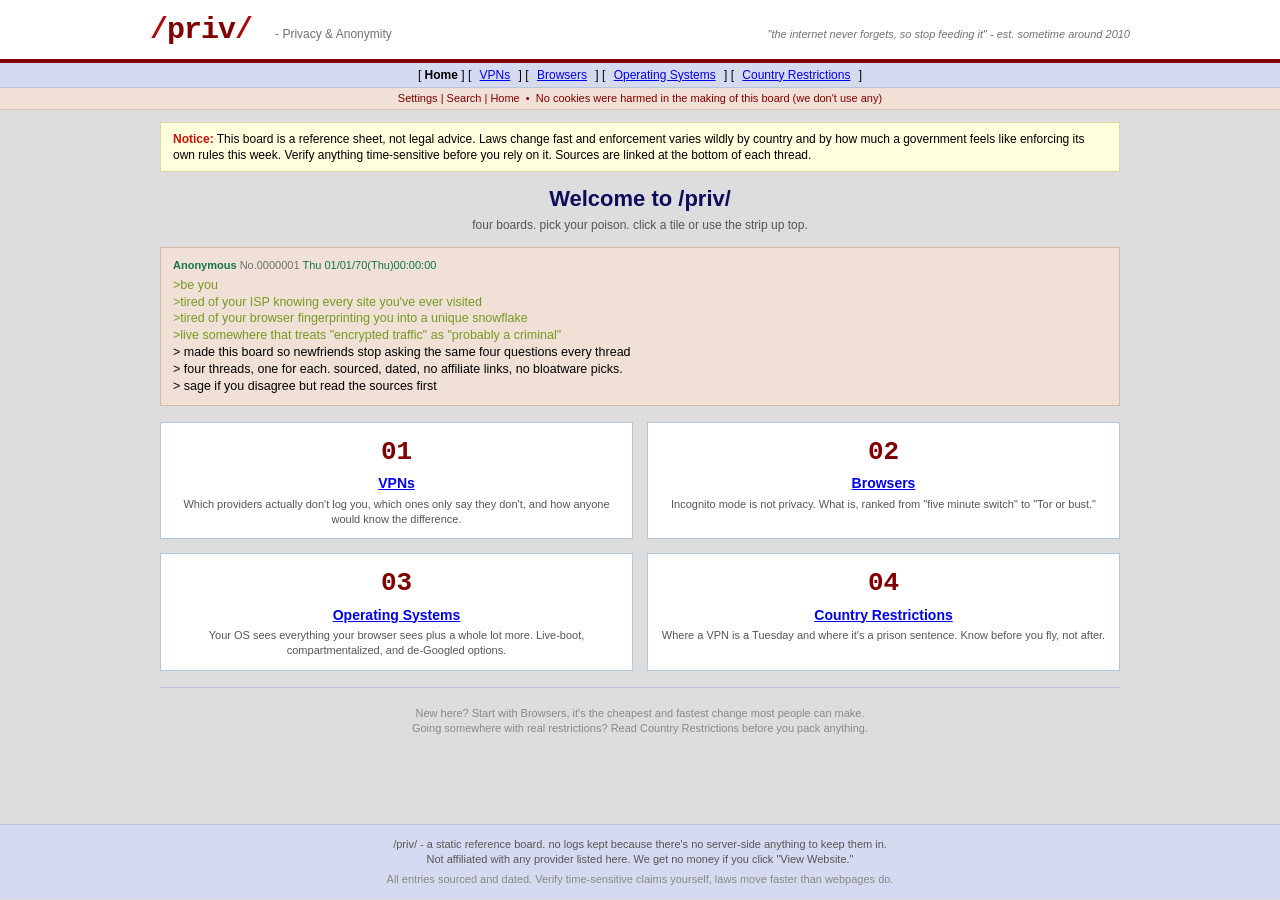
<file: index.html>
<!DOCTYPE html>
<html lang="en">
<head>
<meta charset="UTF-8">
<meta name="viewport" content="width=device-width, initial-scale=1.0">
<title>/priv/ - Privacy &amp; Anonymity</title>
<link rel="stylesheet" href="board.css">
</head>
<body>

<div class="siteHead">
  <div class="logoRow">
    <h1><span class="slash">/</span>priv<span class="slash">/</span> <small>- Privacy &amp; Anonymity</small></h1>
    <div class="tagline">"the internet never forgets, so stop feeding it" - est. sometime around 2010</div>
  </div>
</div>

<div class="boardStrip">
  [ <span class="cur">Home</span> ]
  [ <a href="vpns/">VPNs</a> ]
  [ <a href="browsers/">Browsers</a> ]
  [ <a href="operating-systems/">Operating Systems</a> ]
  [ <a href="countries/">Country Restrictions</a> ]
</div>
<div class="subStrip">
  Settings | Search | Home &nbsp;&bull;&nbsp; No cookies were harmed in the making of this board (we don't use any)
</div>

<div class="wrap">

  <div class="banner">
    <b>Notice:</b> This board is a reference sheet, not legal advice. Laws change fast and enforcement varies wildly by
    country and by how much a government feels like enforcing its own rules this week. Verify anything time-sensitive
    before you rely on it. Sources are linked at the bottom of each thread.
  </div>

  <div class="pageTitle">
    <h2>Welcome to /priv/</h2>
    <div class="sub">four boards. pick your poison. click a tile or use the strip up top.</div>
  </div>

  <div class="opPost">
    <div class="postInfo">
      <span class="name">Anonymous</span> <span class="num">No.0000001</span> Thu 01/01/70(Thu)00:00:00
    </div>
    <span class="gt">&gt;be you</span><br>
    <span class="gt">&gt;tired of your ISP knowing every site you've ever visited</span><br>
    <span class="gt">&gt;tired of your browser fingerprinting you into a unique snowflake</span><br>
    <span class="gt">&gt;live somewhere that treats "encrypted traffic" as "probably a criminal"</span><br>
    &gt; made this board so newfriends stop asking the same four questions every thread<br>
    &gt; four threads, one for each. sourced, dated, no affiliate links, no bloatware picks.<br>
    &gt; sage if you disagree but read the sources first
  </div>

  <div class="catGrid">

    <div class="catCard">
      <div class="bignum">01</div>
      <a class="cardlink" href="vpns/">VPNs</a>
      <div class="desc">Which providers actually don't log you, which ones only say they don't, and how anyone would know the difference.</div>
    </div>

    <div class="catCard">
      <div class="bignum">02</div>
      <a class="cardlink" href="browsers/">Browsers</a>
      <div class="desc">Incognito mode is not privacy. What is, ranked from "five minute switch" to "Tor or bust."</div>
    </div>

    <div class="catCard">
      <div class="bignum">03</div>
      <a class="cardlink" href="operating-systems/">Operating Systems</a>
      <div class="desc">Your OS sees everything your browser sees plus a whole lot more. Live-boot, compartmentalized, and de-Googled options.</div>
    </div>

    <div class="catCard">
      <div class="bignum">04</div>
      <a class="cardlink" href="countries/">Country Restrictions</a>
      <div class="desc">Where a VPN is a Tuesday and where it's a prison sentence. Know before you fly, not after.</div>
    </div>

  </div>

  <hr class="sep">

  <div class="threadNote">
    New here? Start with Browsers, it's the cheapest and fastest change most people can make.<br>
    Going somewhere with real restrictions? Read Country Restrictions before you pack anything.
  </div>

</div>

<div class="siteFoot">
  /priv/ - a static reference board. no logs kept because there's no server-side anything to keep them in.<br>
  Not affiliated with any provider listed here. We get no money if you click "View Website."<br>
  <div class="ubb">All entries sourced and dated. Verify time-sensitive claims yourself, laws move faster than webpages do.</div>
</div>

</body>
</html>
</file>
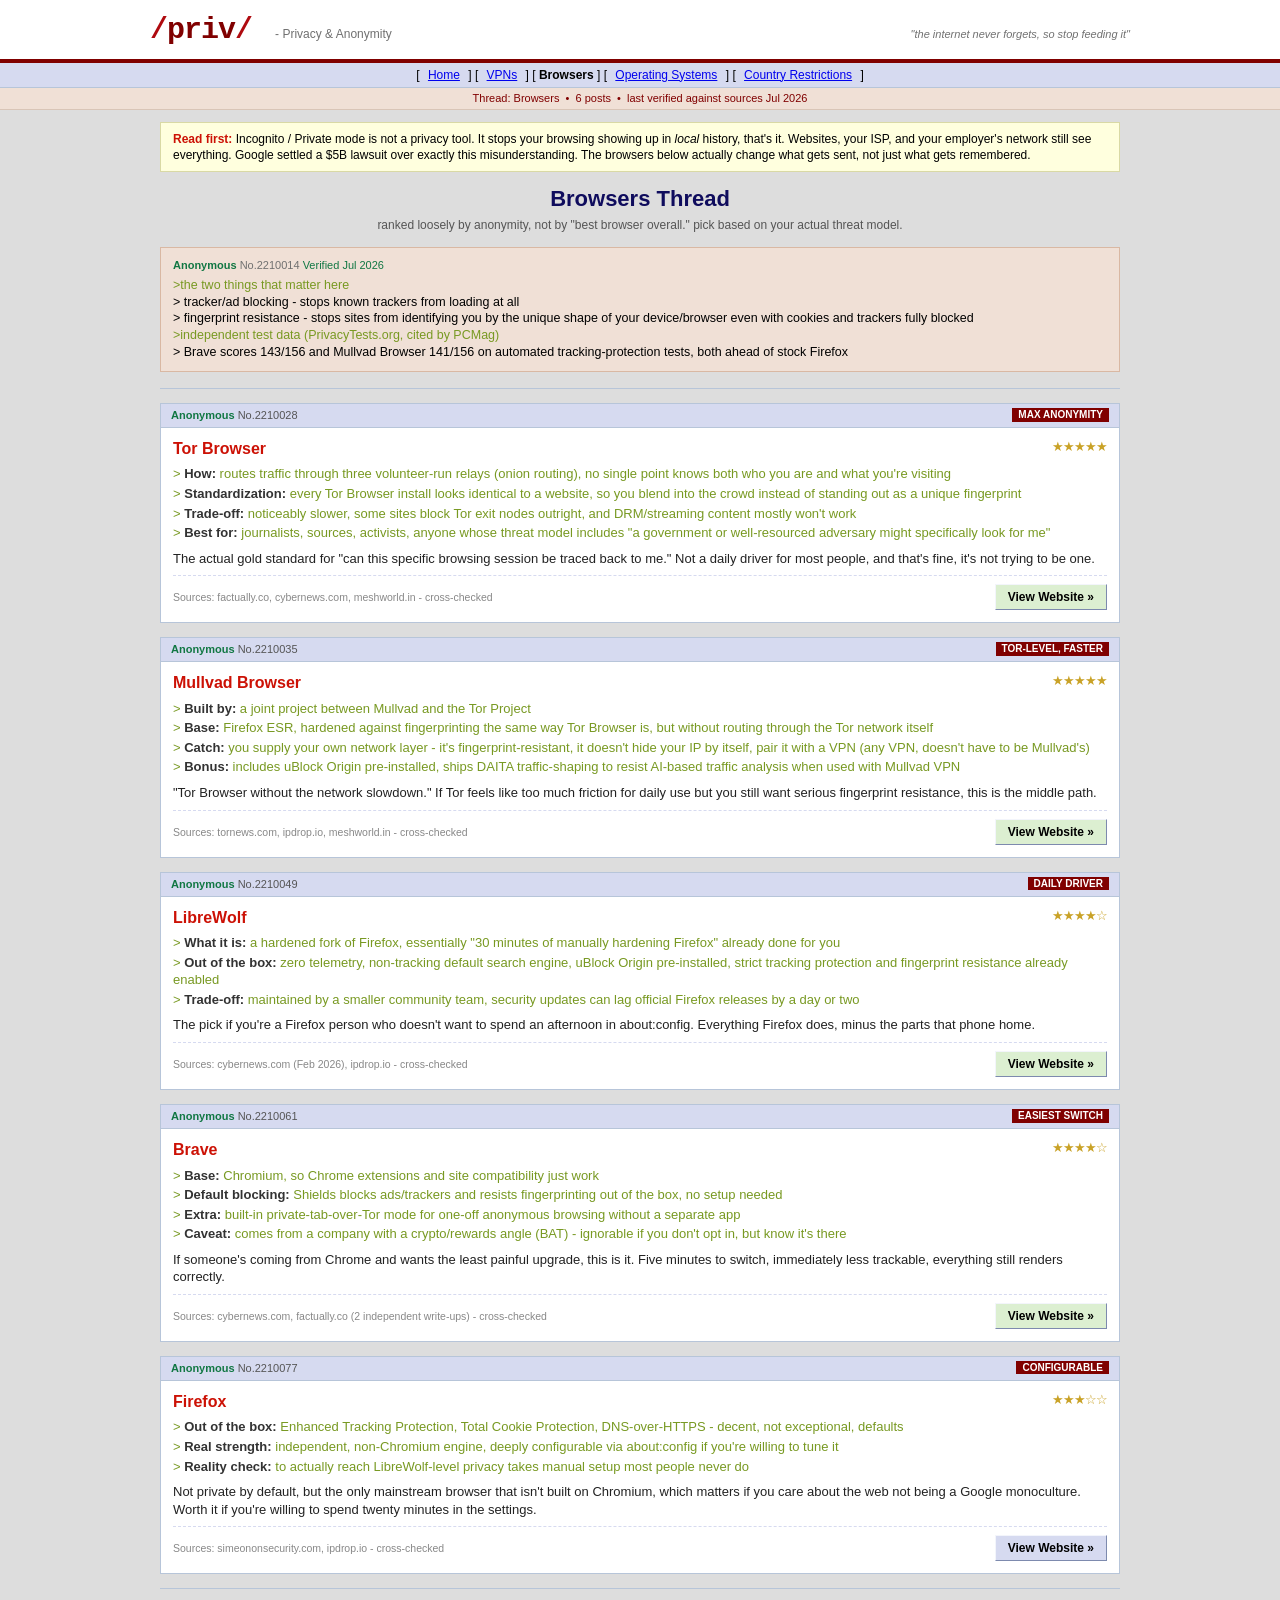
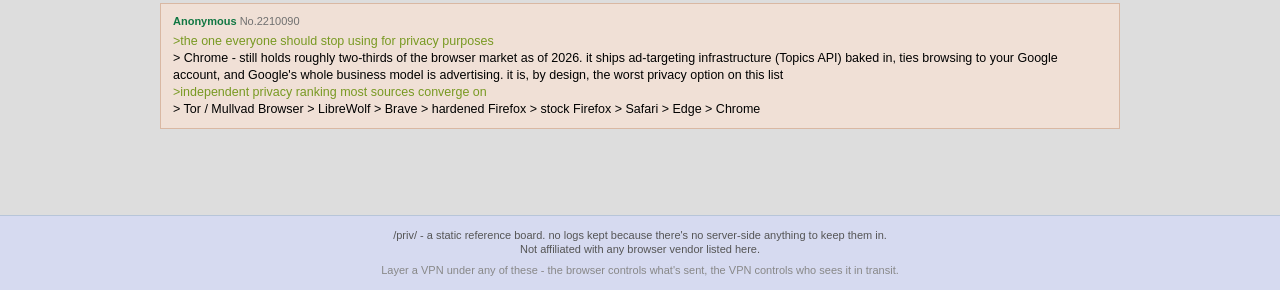
<file: browsers/index.html>
<!DOCTYPE html>
<html lang="en">
<head>
<meta charset="UTF-8">
<meta name="viewport" content="width=device-width, initial-scale=1.0">
<title>/priv/ - Browsers</title>
<link rel="stylesheet" href="../board.css">
</head>
<body>

<div class="siteHead">
  <div class="logoRow">
    <h1><span class="slash">/</span>priv<span class="slash">/</span> <small>- Privacy &amp; Anonymity</small></h1>
    <div class="tagline">"the internet never forgets, so stop feeding it"</div>
  </div>
</div>

<div class="boardStrip">
  [ <a href="../">Home</a> ]
  [ <a href="../vpns/">VPNs</a> ]
  [ <span class="cur">Browsers</span> ]
  [ <a href="../operating-systems/">Operating Systems</a> ]
  [ <a href="../countries/">Country Restrictions</a> ]
</div>
<div class="subStrip">
  Thread: Browsers &nbsp;&bull;&nbsp; 6 posts &nbsp;&bull;&nbsp; last verified against sources Jul 2026
</div>

<div class="wrap">

  <div class="banner">
    <b>Read first:</b> Incognito / Private mode is not a privacy tool. It stops your browsing showing up in
    <i>local</i> history, that's it. Websites, your ISP, and your employer's network still see everything.
    Google settled a $5B lawsuit over exactly this misunderstanding. The browsers below actually change what
    gets sent, not just what gets remembered.
  </div>

  <div class="pageTitle">
    <h2>Browsers Thread</h2>
    <div class="sub">ranked loosely by anonymity, not by "best browser overall." pick based on your actual threat model.</div>
  </div>

  <div class="opPost">
    <div class="postInfo"><span class="name">Anonymous</span> <span class="num">No.2210014</span> Verified Jul 2026</div>
    <span class="gt">&gt;the two things that matter here</span><br>
    &gt; tracker/ad blocking - stops known trackers from loading at all<br>
    &gt; fingerprint resistance - stops sites from identifying you by the unique shape of your device/browser
    even with cookies and trackers fully blocked<br>
    <span class="gt">&gt;independent test data (PrivacyTests.org, cited by PCMag)</span><br>
    &gt; Brave scores 143/156 and Mullvad Browser 141/156 on automated tracking-protection tests, both ahead of
    stock Firefox
  </div>

  <hr class="sep">

  <!-- Tor Browser -->
  <div class="entry">
    <div class="postInfo">
      <span class="name">Anonymous</span> <span class="num">No.2210028</span>
      <span class="tag">MAX ANONYMITY</span>
    </div>
    <div class="entryBody">
      <div class="entryTitleRow">
        <h3>Tor Browser</h3>
        <span class="stars">&#9733;&#9733;&#9733;&#9733;&#9733;</span>
      </div>
      <ul class="factList">
        <li><span class="k">How:</span> routes traffic through three volunteer-run relays (onion routing), no single point knows both who you are and what you're visiting</li>
        <li><span class="k">Standardization:</span> every Tor Browser install looks identical to a website, so you blend into the crowd instead of standing out as a unique fingerprint</li>
        <li><span class="k">Trade-off:</span> noticeably slower, some sites block Tor exit nodes outright, and DRM/streaming content mostly won't work</li>
        <li><span class="k">Best for:</span> journalists, sources, activists, anyone whose threat model includes "a government or well-resourced adversary might specifically look for me"</li>
      </ul>
      <p class="entryDesc">The actual gold standard for "can this specific browsing session be traced back to me."
      Not a daily driver for most people, and that's fine, it's not trying to be one.</p>
      <div class="entryFoot">
        <span class="srcNote">Sources: factually.co, cybernews.com, meshworld.in - cross-checked</span>
        <a class="btn gud" href="https://www.torproject.org" target="_blank" rel="noopener noreferrer">View Website &raquo;</a>
      </div>
    </div>
  </div>

  <!-- Mullvad Browser -->
  <div class="entry">
    <div class="postInfo">
      <span class="name">Anonymous</span> <span class="num">No.2210035</span>
      <span class="tag">TOR-LEVEL, FASTER</span>
    </div>
    <div class="entryBody">
      <div class="entryTitleRow">
        <h3>Mullvad Browser</h3>
        <span class="stars">&#9733;&#9733;&#9733;&#9733;&#9733;</span>
      </div>
      <ul class="factList">
        <li><span class="k">Built by:</span> a joint project between Mullvad and the Tor Project</li>
        <li><span class="k">Base:</span> Firefox ESR, hardened against fingerprinting the same way Tor Browser is, but without routing through the Tor network itself</li>
        <li><span class="k">Catch:</span> you supply your own network layer - it's fingerprint-resistant, it doesn't hide your IP by itself, pair it with a VPN (any VPN, doesn't have to be Mullvad's)</li>
        <li><span class="k">Bonus:</span> includes uBlock Origin pre-installed, ships DAITA traffic-shaping to resist AI-based traffic analysis when used with Mullvad VPN</li>
      </ul>
      <p class="entryDesc">"Tor Browser without the network slowdown." If Tor feels like too much friction for
      daily use but you still want serious fingerprint resistance, this is the middle path.</p>
      <div class="entryFoot">
        <span class="srcNote">Sources: tornews.com, ipdrop.io, meshworld.in - cross-checked</span>
        <a class="btn gud" href="https://mullvad.net/browser" target="_blank" rel="noopener noreferrer">View Website &raquo;</a>
      </div>
    </div>
  </div>

  <!-- LibreWolf -->
  <div class="entry">
    <div class="postInfo">
      <span class="name">Anonymous</span> <span class="num">No.2210049</span>
      <span class="tag">DAILY DRIVER</span>
    </div>
    <div class="entryBody">
      <div class="entryTitleRow">
        <h3>LibreWolf</h3>
        <span class="stars">&#9733;&#9733;&#9733;&#9733;&#9734;</span>
      </div>
      <ul class="factList">
        <li><span class="k">What it is:</span> a hardened fork of Firefox, essentially "30 minutes of manually hardening Firefox" already done for you</li>
        <li><span class="k">Out of the box:</span> zero telemetry, non-tracking default search engine, uBlock Origin pre-installed, strict tracking protection and fingerprint resistance already enabled</li>
        <li><span class="k">Trade-off:</span> maintained by a smaller community team, security updates can lag official Firefox releases by a day or two</li>
      </ul>
      <p class="entryDesc">The pick if you're a Firefox person who doesn't want to spend an afternoon in
      about:config. Everything Firefox does, minus the parts that phone home.</p>
      <div class="entryFoot">
        <span class="srcNote">Sources: cybernews.com (Feb 2026), ipdrop.io - cross-checked</span>
        <a class="btn gud" href="https://librewolf.net" target="_blank" rel="noopener noreferrer">View Website &raquo;</a>
      </div>
    </div>
  </div>

  <!-- Brave -->
  <div class="entry">
    <div class="postInfo">
      <span class="name">Anonymous</span> <span class="num">No.2210061</span>
      <span class="tag">EASIEST SWITCH</span>
    </div>
    <div class="entryBody">
      <div class="entryTitleRow">
        <h3>Brave</h3>
        <span class="stars">&#9733;&#9733;&#9733;&#9733;&#9734;</span>
      </div>
      <ul class="factList">
        <li><span class="k">Base:</span> Chromium, so Chrome extensions and site compatibility just work</li>
        <li><span class="k">Default blocking:</span> Shields blocks ads/trackers and resists fingerprinting out of the box, no setup needed</li>
        <li><span class="k">Extra:</span> built-in private-tab-over-Tor mode for one-off anonymous browsing without a separate app</li>
        <li><span class="k">Caveat:</span> comes from a company with a crypto/rewards angle (BAT) - ignorable if you don't opt in, but know it's there</li>
      </ul>
      <p class="entryDesc">If someone's coming from Chrome and wants the least painful upgrade, this is it.
      Five minutes to switch, immediately less trackable, everything still renders correctly.</p>
      <div class="entryFoot">
        <span class="srcNote">Sources: cybernews.com, factually.co (2 independent write-ups) - cross-checked</span>
        <a class="btn gud" href="https://brave.com" target="_blank" rel="noopener noreferrer">View Website &raquo;</a>
      </div>
    </div>
  </div>

  <!-- Firefox -->
  <div class="entry">
    <div class="postInfo">
      <span class="name">Anonymous</span> <span class="num">No.2210077</span>
      <span class="tag">CONFIGURABLE</span>
    </div>
    <div class="entryBody">
      <div class="entryTitleRow">
        <h3>Firefox</h3>
        <span class="stars">&#9733;&#9733;&#9733;&#9734;&#9734;</span>
      </div>
      <ul class="factList">
        <li><span class="k">Out of the box:</span> Enhanced Tracking Protection, Total Cookie Protection, DNS-over-HTTPS - decent, not exceptional, defaults</li>
        <li><span class="k">Real strength:</span> independent, non-Chromium engine, deeply configurable via about:config if you're willing to tune it</li>
        <li><span class="k">Reality check:</span> to actually reach LibreWolf-level privacy takes manual setup most people never do</li>
      </ul>
      <p class="entryDesc">Not private by default, but the only mainstream browser that isn't built on
      Chromium, which matters if you care about the web not being a Google monoculture. Worth it if you're
      willing to spend twenty minutes in the settings.</p>
      <div class="entryFoot">
        <span class="srcNote">Sources: simeononsecurity.com, ipdrop.io - cross-checked</span>
        <a class="btn" href="https://www.mozilla.org/firefox" target="_blank" rel="noopener noreferrer">View Website &raquo;</a>
      </div>
    </div>
  </div>

  <hr class="sep">

  <div class="opPost">
    <div class="postInfo"><span class="name">Anonymous</span> <span class="num">No.2210090</span></div>
    <span class="gt">&gt;the one everyone should stop using for privacy purposes</span><br>
    &gt; Chrome - still holds roughly two-thirds of the browser market as of 2026. it ships ad-targeting infrastructure
    (Topics API) baked in, ties browsing to your Google account, and Google's whole business model is advertising.
    it is, by design, the worst privacy option on this list<br>
    <span class="gt">&gt;independent privacy ranking most sources converge on</span><br>
    &gt; Tor / Mullvad Browser &gt; LibreWolf &gt; Brave &gt; hardened Firefox &gt; stock Firefox &gt; Safari &gt; Edge &gt; Chrome
  </div>

</div>

<div class="siteFoot">
  /priv/ - a static reference board. no logs kept because there's no server-side anything to keep them in.<br>
  Not affiliated with any browser vendor listed here.<br>
  <div class="ubb">Layer a VPN under any of these - the browser controls what's sent, the VPN controls who sees it in transit.</div>
</div>

</body>
</html>
</file>
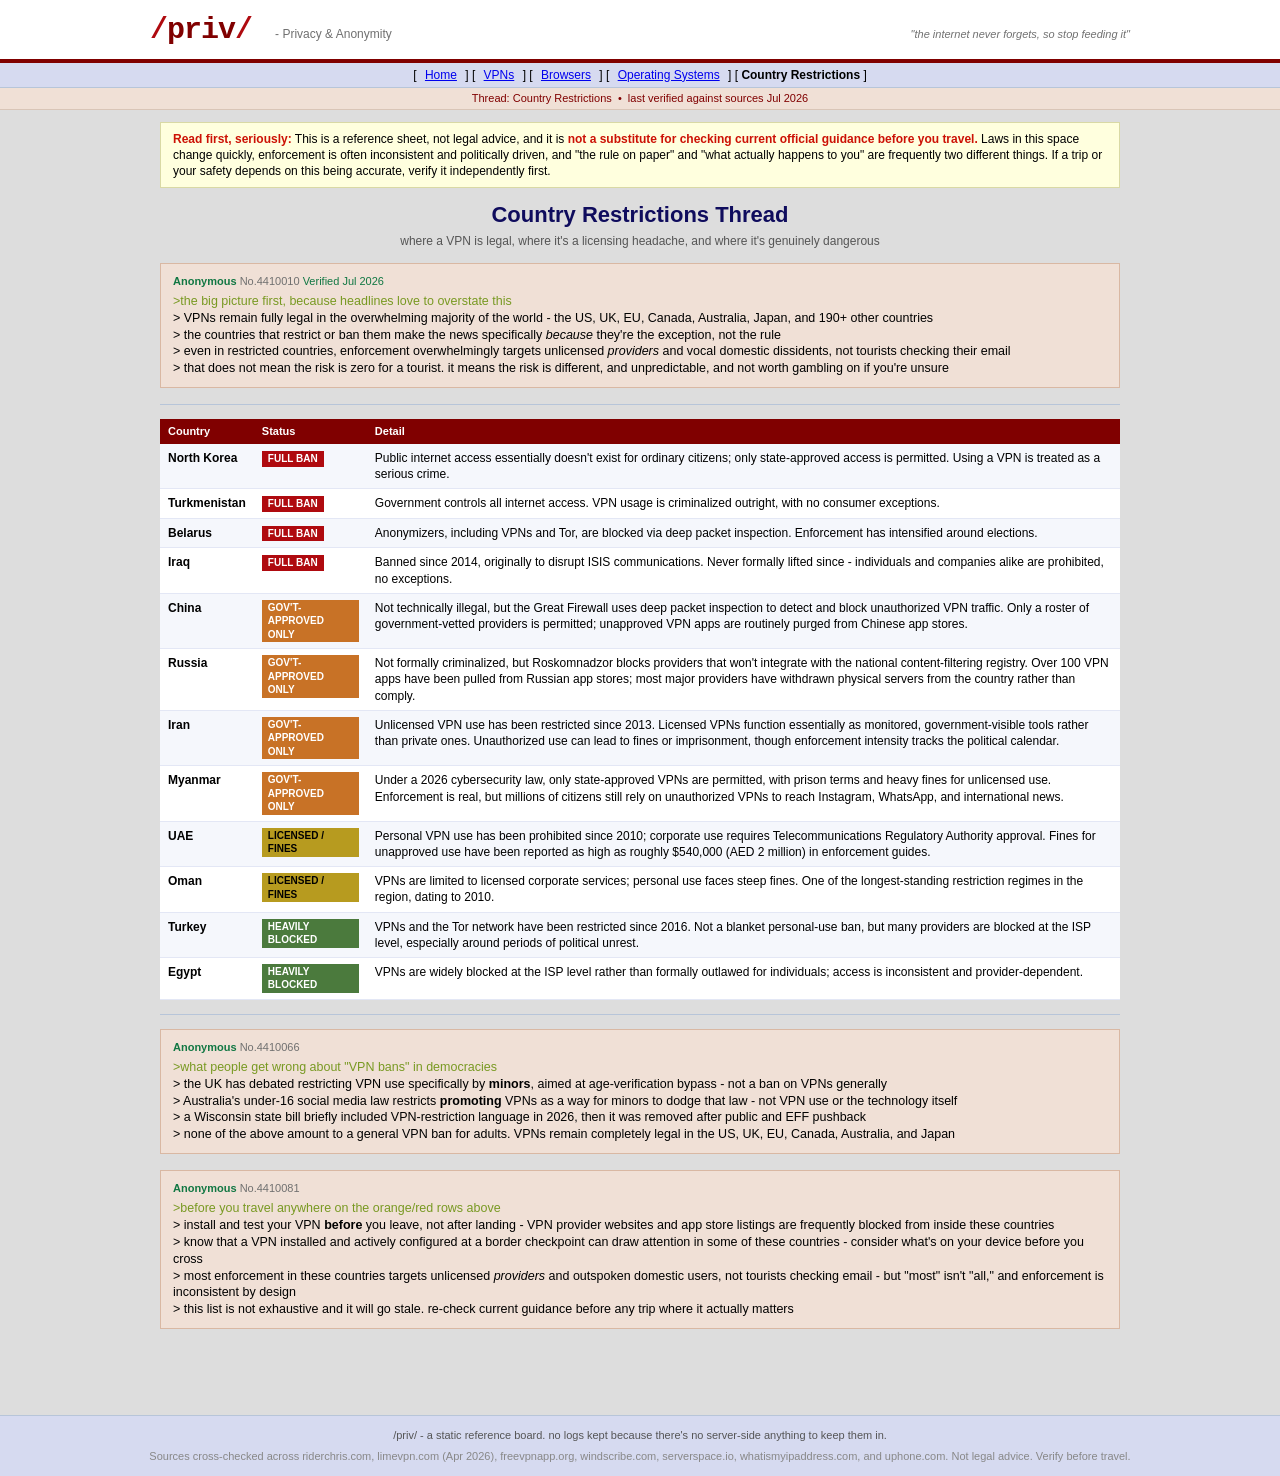
<file: countries/index.html>
<!DOCTYPE html>
<html lang="en">
<head>
<meta charset="UTF-8">
<meta name="viewport" content="width=device-width, initial-scale=1.0">
<title>/priv/ - Country Restrictions</title>
<link rel="stylesheet" href="../board.css">
</head>
<body>

<div class="siteHead">
  <div class="logoRow">
    <h1><span class="slash">/</span>priv<span class="slash">/</span> <small>- Privacy &amp; Anonymity</small></h1>
    <div class="tagline">"the internet never forgets, so stop feeding it"</div>
  </div>
</div>

<div class="boardStrip">
  [ <a href="../">Home</a> ]
  [ <a href="../vpns/">VPNs</a> ]
  [ <a href="../browsers/">Browsers</a> ]
  [ <a href="../operating-systems/">Operating Systems</a> ]
  [ <span class="cur">Country Restrictions</span> ]
</div>
<div class="subStrip">
  Thread: Country Restrictions &nbsp;&bull;&nbsp; last verified against sources Jul 2026
</div>

<div class="wrap">

  <div class="banner">
    <b>Read first, seriously:</b> This is a reference sheet, not legal advice, and it is <b>not a substitute for
    checking current official guidance before you travel.</b> Laws in this space change quickly, enforcement is
    often inconsistent and politically driven, and "the rule on paper" and "what actually happens to you" are
    frequently two different things. If a trip or your safety depends on this being accurate, verify it
    independently first.
  </div>

  <div class="pageTitle">
    <h2>Country Restrictions Thread</h2>
    <div class="sub">where a VPN is legal, where it's a licensing headache, and where it's genuinely dangerous</div>
  </div>

  <div class="opPost">
    <div class="postInfo"><span class="name">Anonymous</span> <span class="num">No.4410010</span> Verified Jul 2026</div>
    <span class="gt">&gt;the big picture first, because headlines love to overstate this</span><br>
    &gt; VPNs remain fully legal in the overwhelming majority of the world - the US, UK, EU, Canada, Australia,
    Japan, and 190+ other countries<br>
    &gt; the countries that restrict or ban them make the news specifically <i>because</i> they're the exception,
    not the rule<br>
    &gt; even in restricted countries, enforcement overwhelmingly targets unlicensed <i>providers</i> and vocal
    domestic dissidents, not tourists checking their email<br>
    &gt; that does not mean the risk is zero for a tourist. it means the risk is different, and unpredictable, and
    not worth gambling on if you're unsure
  </div>

  <hr class="sep">

  <table class="ctable">
    <tr>
      <th>Country</th>
      <th>Status</th>
      <th>Detail</th>
    </tr>
    <tr>
      <td><b>North Korea</b></td>
      <td><span class="sev sev-ban">FULL BAN</span></td>
      <td>Public internet access essentially doesn't exist for ordinary citizens; only state-approved access is permitted. Using a VPN is treated as a serious crime.</td>
    </tr>
    <tr>
      <td><b>Turkmenistan</b></td>
      <td><span class="sev sev-ban">FULL BAN</span></td>
      <td>Government controls all internet access. VPN usage is criminalized outright, with no consumer exceptions.</td>
    </tr>
    <tr>
      <td><b>Belarus</b></td>
      <td><span class="sev sev-ban">FULL BAN</span></td>
      <td>Anonymizers, including VPNs and Tor, are blocked via deep packet inspection. Enforcement has intensified around elections.</td>
    </tr>
    <tr>
      <td><b>Iraq</b></td>
      <td><span class="sev sev-ban">FULL BAN</span></td>
      <td>Banned since 2014, originally to disrupt ISIS communications. Never formally lifted since - individuals and companies alike are prohibited, no exceptions.</td>
    </tr>
    <tr>
      <td><b>China</b></td>
      <td><span class="sev sev-heavy">GOV'T-APPROVED ONLY</span></td>
      <td>Not technically illegal, but the Great Firewall uses deep packet inspection to detect and block unauthorized VPN traffic. Only a roster of government-vetted providers is permitted; unapproved VPN apps are routinely purged from Chinese app stores.</td>
    </tr>
    <tr>
      <td><b>Russia</b></td>
      <td><span class="sev sev-heavy">GOV'T-APPROVED ONLY</span></td>
      <td>Not formally criminalized, but Roskomnadzor blocks providers that won't integrate with the national content-filtering registry. Over 100 VPN apps have been pulled from Russian app stores; most major providers have withdrawn physical servers from the country rather than comply.</td>
    </tr>
    <tr>
      <td><b>Iran</b></td>
      <td><span class="sev sev-heavy">GOV'T-APPROVED ONLY</span></td>
      <td>Unlicensed VPN use has been restricted since 2013. Licensed VPNs function essentially as monitored, government-visible tools rather than private ones. Unauthorized use can lead to fines or imprisonment, though enforcement intensity tracks the political calendar.</td>
    </tr>
    <tr>
      <td><b>Myanmar</b></td>
      <td><span class="sev sev-heavy">GOV'T-APPROVED ONLY</span></td>
      <td>Under a 2026 cybersecurity law, only state-approved VPNs are permitted, with prison terms and heavy fines for unlicensed use. Enforcement is real, but millions of citizens still rely on unauthorized VPNs to reach Instagram, WhatsApp, and international news.</td>
    </tr>
    <tr>
      <td><b>UAE</b></td>
      <td><span class="sev sev-cond">LICENSED / FINES</span></td>
      <td>Personal VPN use has been prohibited since 2010; corporate use requires Telecommunications Regulatory Authority approval. Fines for unapproved use have been reported as high as roughly $540,000 (AED 2 million) in enforcement guides.</td>
    </tr>
    <tr>
      <td><b>Oman</b></td>
      <td><span class="sev sev-cond">LICENSED / FINES</span></td>
      <td>VPNs are limited to licensed corporate services; personal use faces steep fines. One of the longest-standing restriction regimes in the region, dating to 2010.</td>
    </tr>
    <tr>
      <td><b>Turkey</b></td>
      <td><span class="sev sev-watch">HEAVILY BLOCKED</span></td>
      <td>VPNs and the Tor network have been restricted since 2016. Not a blanket personal-use ban, but many providers are blocked at the ISP level, especially around periods of political unrest.</td>
    </tr>
    <tr>
      <td><b>Egypt</b></td>
      <td><span class="sev sev-watch">HEAVILY BLOCKED</span></td>
      <td>VPNs are widely blocked at the ISP level rather than formally outlawed for individuals; access is inconsistent and provider-dependent.</td>
    </tr>
  </table>

  <hr class="sep">

  <div class="opPost">
    <div class="postInfo"><span class="name">Anonymous</span> <span class="num">No.4410066</span></div>
    <span class="gt">&gt;what people get wrong about "VPN bans" in democracies</span><br>
    &gt; the UK has debated restricting VPN use specifically by <b>minors</b>, aimed at age-verification bypass -
    not a ban on VPNs generally<br>
    &gt; Australia's under-16 social media law restricts <b>promoting</b> VPNs as a way for minors to dodge that
    law - not VPN use or the technology itself<br>
    &gt; a Wisconsin state bill briefly included VPN-restriction language in 2026, then it was removed after
    public and EFF pushback<br>
    &gt; none of the above amount to a general VPN ban for adults. VPNs remain completely legal in the US, UK,
    EU, Canada, Australia, and Japan
  </div>

  <div class="opPost">
    <div class="postInfo"><span class="name">Anonymous</span> <span class="num">No.4410081</span></div>
    <span class="gt">&gt;before you travel anywhere on the orange/red rows above</span><br>
    &gt; install and test your VPN <b>before</b> you leave, not after landing - VPN provider websites and app
    store listings are frequently blocked from inside these countries<br>
    &gt; know that a VPN installed and actively configured at a border checkpoint can draw attention in some of
    these countries - consider what's on your device before you cross<br>
    &gt; most enforcement in these countries targets unlicensed <i>providers</i> and outspoken domestic users, not
    tourists checking email - but "most" isn't "all," and enforcement is inconsistent by design<br>
    &gt; this list is not exhaustive and it will go stale. re-check current guidance before any trip where it
    actually matters
  </div>

</div>

<div class="siteFoot">
  /priv/ - a static reference board. no logs kept because there's no server-side anything to keep them in.<br>
  <div class="ubb">
    Sources cross-checked across riderchris.com, limevpn.com (Apr 2026), freevpnapp.org, windscribe.com,
    serverspace.io, whatismyipaddress.com, and uphone.com. Not legal advice. Verify before travel.
  </div>
</div>

</body>
</html>
</file>
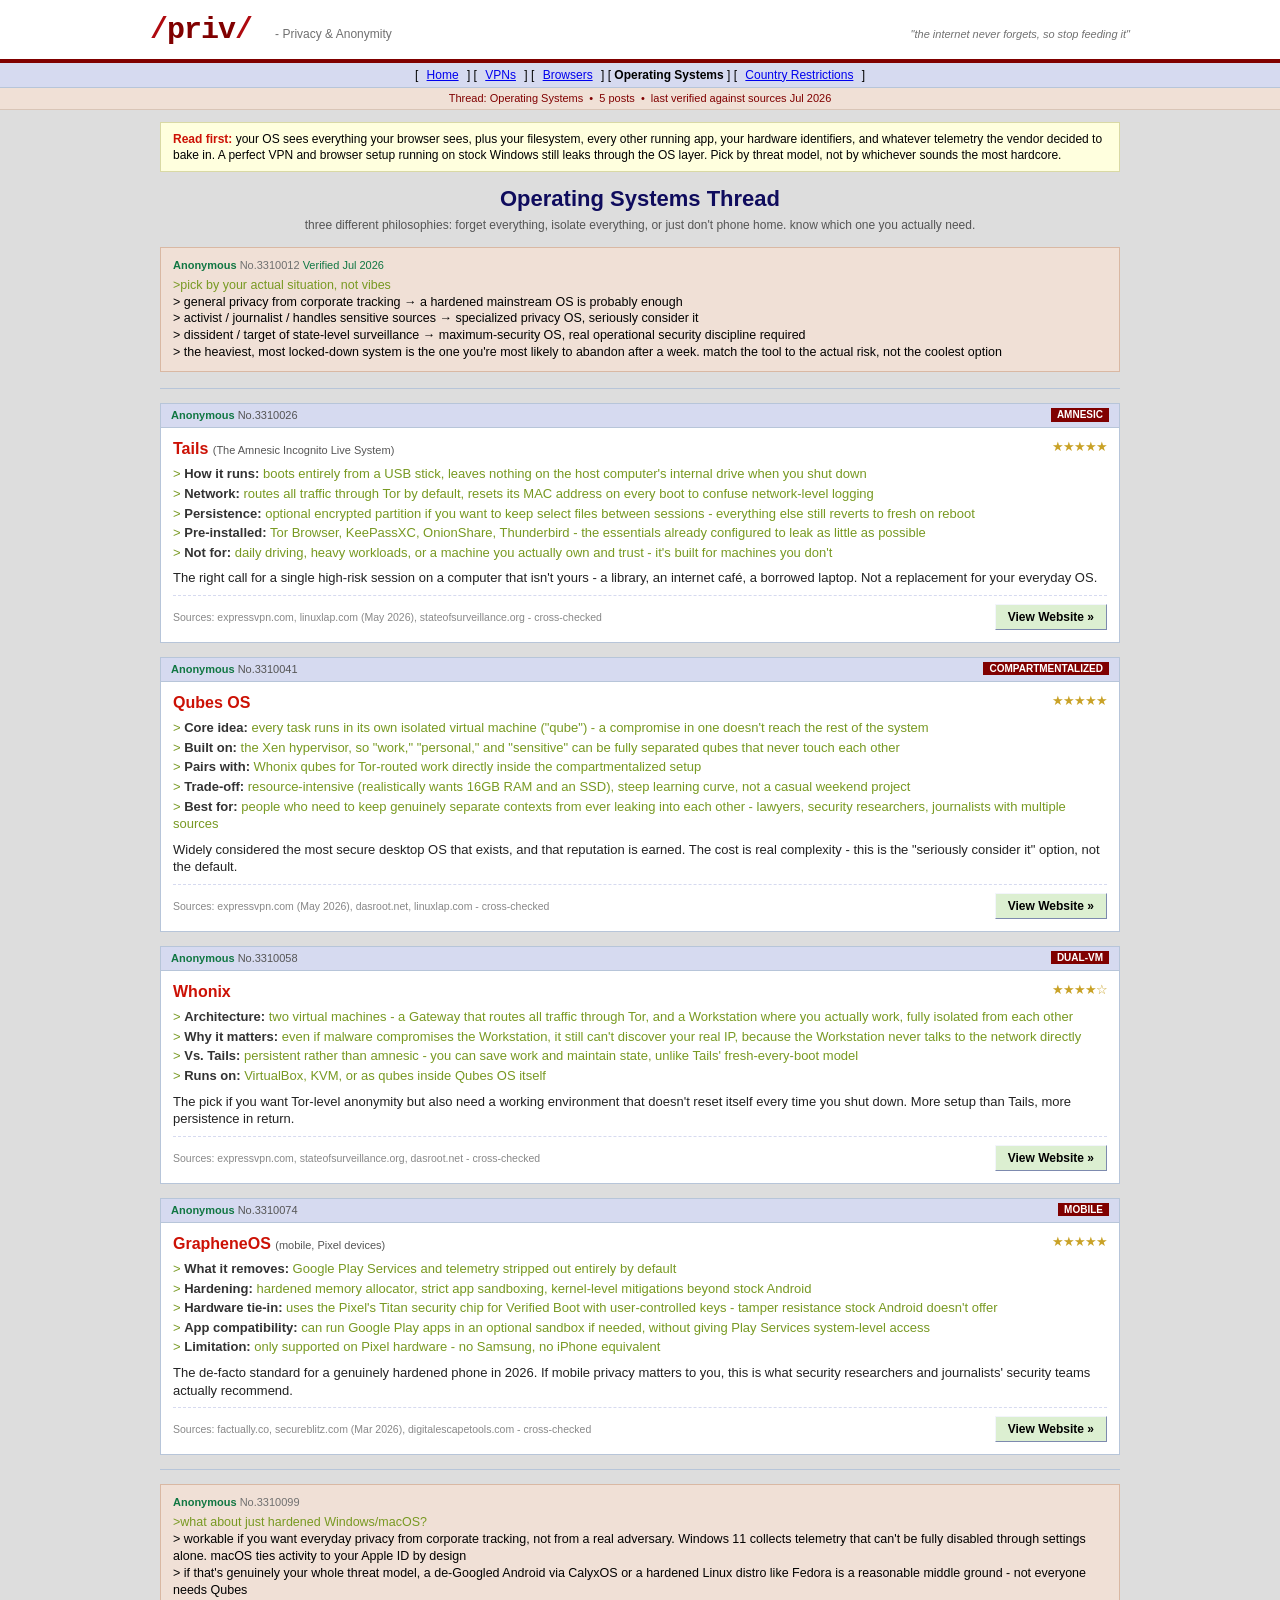
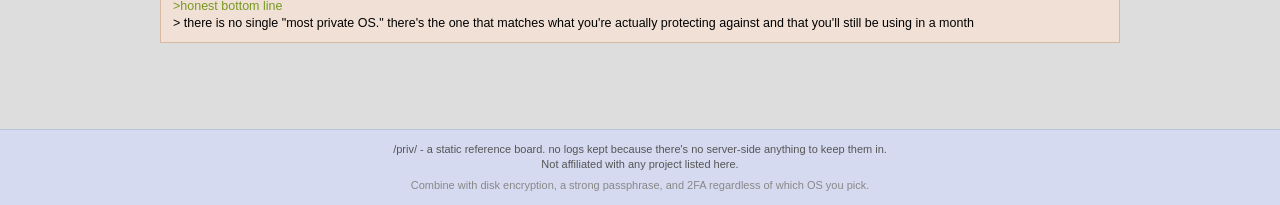
<file: operating-systems/index.html>
<!DOCTYPE html>
<html lang="en">
<head>
<meta charset="UTF-8">
<meta name="viewport" content="width=device-width, initial-scale=1.0">
<title>/priv/ - Operating Systems</title>
<link rel="stylesheet" href="../board.css">
</head>
<body>

<div class="siteHead">
  <div class="logoRow">
    <h1><span class="slash">/</span>priv<span class="slash">/</span> <small>- Privacy &amp; Anonymity</small></h1>
    <div class="tagline">"the internet never forgets, so stop feeding it"</div>
  </div>
</div>

<div class="boardStrip">
  [ <a href="../">Home</a> ]
  [ <a href="../vpns/">VPNs</a> ]
  [ <a href="../browsers/">Browsers</a> ]
  [ <span class="cur">Operating Systems</span> ]
  [ <a href="../countries/">Country Restrictions</a> ]
</div>
<div class="subStrip">
  Thread: Operating Systems &nbsp;&bull;&nbsp; 5 posts &nbsp;&bull;&nbsp; last verified against sources Jul 2026
</div>

<div class="wrap">

  <div class="banner">
    <b>Read first:</b> your OS sees everything your browser sees, plus your filesystem, every other running app,
    your hardware identifiers, and whatever telemetry the vendor decided to bake in. A perfect VPN and browser
    setup running on stock Windows still leaks through the OS layer. Pick by threat model, not by whichever
    sounds the most hardcore.
  </div>

  <div class="pageTitle">
    <h2>Operating Systems Thread</h2>
    <div class="sub">three different philosophies: forget everything, isolate everything, or just don't phone home. know which one you actually need.</div>
  </div>

  <div class="opPost">
    <div class="postInfo"><span class="name">Anonymous</span> <span class="num">No.3310012</span> Verified Jul 2026</div>
    <span class="gt">&gt;pick by your actual situation, not vibes</span><br>
    &gt; general privacy from corporate tracking &rarr; a hardened mainstream OS is probably enough<br>
    &gt; activist / journalist / handles sensitive sources &rarr; specialized privacy OS, seriously consider it<br>
    &gt; dissident / target of state-level surveillance &rarr; maximum-security OS, real operational security discipline required<br>
    &gt; the heaviest, most locked-down system is the one you're most likely to abandon after a week. match the tool
    to the actual risk, not the coolest option
  </div>

  <hr class="sep">

  <!-- Tails -->
  <div class="entry">
    <div class="postInfo">
      <span class="name">Anonymous</span> <span class="num">No.3310026</span>
      <span class="tag">AMNESIC</span>
    </div>
    <div class="entryBody">
      <div class="entryTitleRow">
        <h3>Tails <span class="juris">(The Amnesic Incognito Live System)</span></h3>
        <span class="stars">&#9733;&#9733;&#9733;&#9733;&#9733;</span>
      </div>
      <ul class="factList">
        <li><span class="k">How it runs:</span> boots entirely from a USB stick, leaves nothing on the host computer's internal drive when you shut down</li>
        <li><span class="k">Network:</span> routes all traffic through Tor by default, resets its MAC address on every boot to confuse network-level logging</li>
        <li><span class="k">Persistence:</span> optional encrypted partition if you want to keep select files between sessions - everything else still reverts to fresh on reboot</li>
        <li><span class="k">Pre-installed:</span> Tor Browser, KeePassXC, OnionShare, Thunderbird - the essentials already configured to leak as little as possible</li>
        <li><span class="k">Not for:</span> daily driving, heavy workloads, or a machine you actually own and trust - it's built for machines you don't</li>
      </ul>
      <p class="entryDesc">The right call for a single high-risk session on a computer that isn't yours - a library,
      an internet café, a borrowed laptop. Not a replacement for your everyday OS.</p>
      <div class="entryFoot">
        <span class="srcNote">Sources: expressvpn.com, linuxlap.com (May 2026), stateofsurveillance.org - cross-checked</span>
        <a class="btn gud" href="https://tails.net" target="_blank" rel="noopener noreferrer">View Website &raquo;</a>
      </div>
    </div>
  </div>

  <!-- Qubes OS -->
  <div class="entry">
    <div class="postInfo">
      <span class="name">Anonymous</span> <span class="num">No.3310041</span>
      <span class="tag">COMPARTMENTALIZED</span>
    </div>
    <div class="entryBody">
      <div class="entryTitleRow">
        <h3>Qubes OS</h3>
        <span class="stars">&#9733;&#9733;&#9733;&#9733;&#9733;</span>
      </div>
      <ul class="factList">
        <li><span class="k">Core idea:</span> every task runs in its own isolated virtual machine ("qube") - a compromise in one doesn't reach the rest of the system</li>
        <li><span class="k">Built on:</span> the Xen hypervisor, so "work," "personal," and "sensitive" can be fully separated qubes that never touch each other</li>
        <li><span class="k">Pairs with:</span> Whonix qubes for Tor-routed work directly inside the compartmentalized setup</li>
        <li><span class="k">Trade-off:</span> resource-intensive (realistically wants 16GB RAM and an SSD), steep learning curve, not a casual weekend project</li>
        <li><span class="k">Best for:</span> people who need to keep genuinely separate contexts from ever leaking into each other - lawyers, security researchers, journalists with multiple sources</li>
      </ul>
      <p class="entryDesc">Widely considered the most secure desktop OS that exists, and that reputation is
      earned. The cost is real complexity - this is the "seriously consider it" option, not the default.</p>
      <div class="entryFoot">
        <span class="srcNote">Sources: expressvpn.com (May 2026), dasroot.net, linuxlap.com - cross-checked</span>
        <a class="btn gud" href="https://www.qubes-os.org" target="_blank" rel="noopener noreferrer">View Website &raquo;</a>
      </div>
    </div>
  </div>

  <!-- Whonix -->
  <div class="entry">
    <div class="postInfo">
      <span class="name">Anonymous</span> <span class="num">No.3310058</span>
      <span class="tag">DUAL-VM</span>
    </div>
    <div class="entryBody">
      <div class="entryTitleRow">
        <h3>Whonix</h3>
        <span class="stars">&#9733;&#9733;&#9733;&#9733;&#9734;</span>
      </div>
      <ul class="factList">
        <li><span class="k">Architecture:</span> two virtual machines - a Gateway that routes all traffic through Tor, and a Workstation where you actually work, fully isolated from each other</li>
        <li><span class="k">Why it matters:</span> even if malware compromises the Workstation, it still can't discover your real IP, because the Workstation never talks to the network directly</li>
        <li><span class="k">Vs. Tails:</span> persistent rather than amnesic - you can save work and maintain state, unlike Tails' fresh-every-boot model</li>
        <li><span class="k">Runs on:</span> VirtualBox, KVM, or as qubes inside Qubes OS itself</li>
      </ul>
      <p class="entryDesc">The pick if you want Tor-level anonymity but also need a working environment that
      doesn't reset itself every time you shut down. More setup than Tails, more persistence in return.</p>
      <div class="entryFoot">
        <span class="srcNote">Sources: expressvpn.com, stateofsurveillance.org, dasroot.net - cross-checked</span>
        <a class="btn gud" href="https://www.whonix.org" target="_blank" rel="noopener noreferrer">View Website &raquo;</a>
      </div>
    </div>
  </div>

  <!-- GrapheneOS -->
  <div class="entry">
    <div class="postInfo">
      <span class="name">Anonymous</span> <span class="num">No.3310074</span>
      <span class="tag">MOBILE</span>
    </div>
    <div class="entryBody">
      <div class="entryTitleRow">
        <h3>GrapheneOS <span class="juris">(mobile, Pixel devices)</span></h3>
        <span class="stars">&#9733;&#9733;&#9733;&#9733;&#9733;</span>
      </div>
      <ul class="factList">
        <li><span class="k">What it removes:</span> Google Play Services and telemetry stripped out entirely by default</li>
        <li><span class="k">Hardening:</span> hardened memory allocator, strict app sandboxing, kernel-level mitigations beyond stock Android</li>
        <li><span class="k">Hardware tie-in:</span> uses the Pixel's Titan security chip for Verified Boot with user-controlled keys - tamper resistance stock Android doesn't offer</li>
        <li><span class="k">App compatibility:</span> can run Google Play apps in an optional sandbox if needed, without giving Play Services system-level access</li>
        <li><span class="k">Limitation:</span> only supported on Pixel hardware - no Samsung, no iPhone equivalent</li>
      </ul>
      <p class="entryDesc">The de-facto standard for a genuinely hardened phone in 2026. If mobile privacy
      matters to you, this is what security researchers and journalists' security teams actually recommend.</p>
      <div class="entryFoot">
        <span class="srcNote">Sources: factually.co, secureblitz.com (Mar 2026), digitalescapetools.com - cross-checked</span>
        <a class="btn gud" href="https://grapheneos.org" target="_blank" rel="noopener noreferrer">View Website &raquo;</a>
      </div>
    </div>
  </div>

  <hr class="sep">

  <div class="opPost">
    <div class="postInfo"><span class="name">Anonymous</span> <span class="num">No.3310099</span></div>
    <span class="gt">&gt;what about just hardened Windows/macOS?</span><br>
    &gt; workable if you want everyday privacy from corporate tracking, not from a real adversary. Windows 11
    collects telemetry that can't be fully disabled through settings alone. macOS ties activity to your Apple ID
    by design<br>
    &gt; if that's genuinely your whole threat model, a de-Googled Android via CalyxOS or a hardened Linux distro
    like Fedora is a reasonable middle ground - not everyone needs Qubes<br>
    <span class="gt">&gt;honest bottom line</span><br>
    &gt; there is no single "most private OS." there's the one that matches what you're actually protecting
    against and that you'll still be using in a month
  </div>

</div>

<div class="siteFoot">
  /priv/ - a static reference board. no logs kept because there's no server-side anything to keep them in.<br>
  Not affiliated with any project listed here.<br>
  <div class="ubb">Combine with disk encryption, a strong passphrase, and 2FA regardless of which OS you pick.</div>
</div>

</body>
</html>
</file>
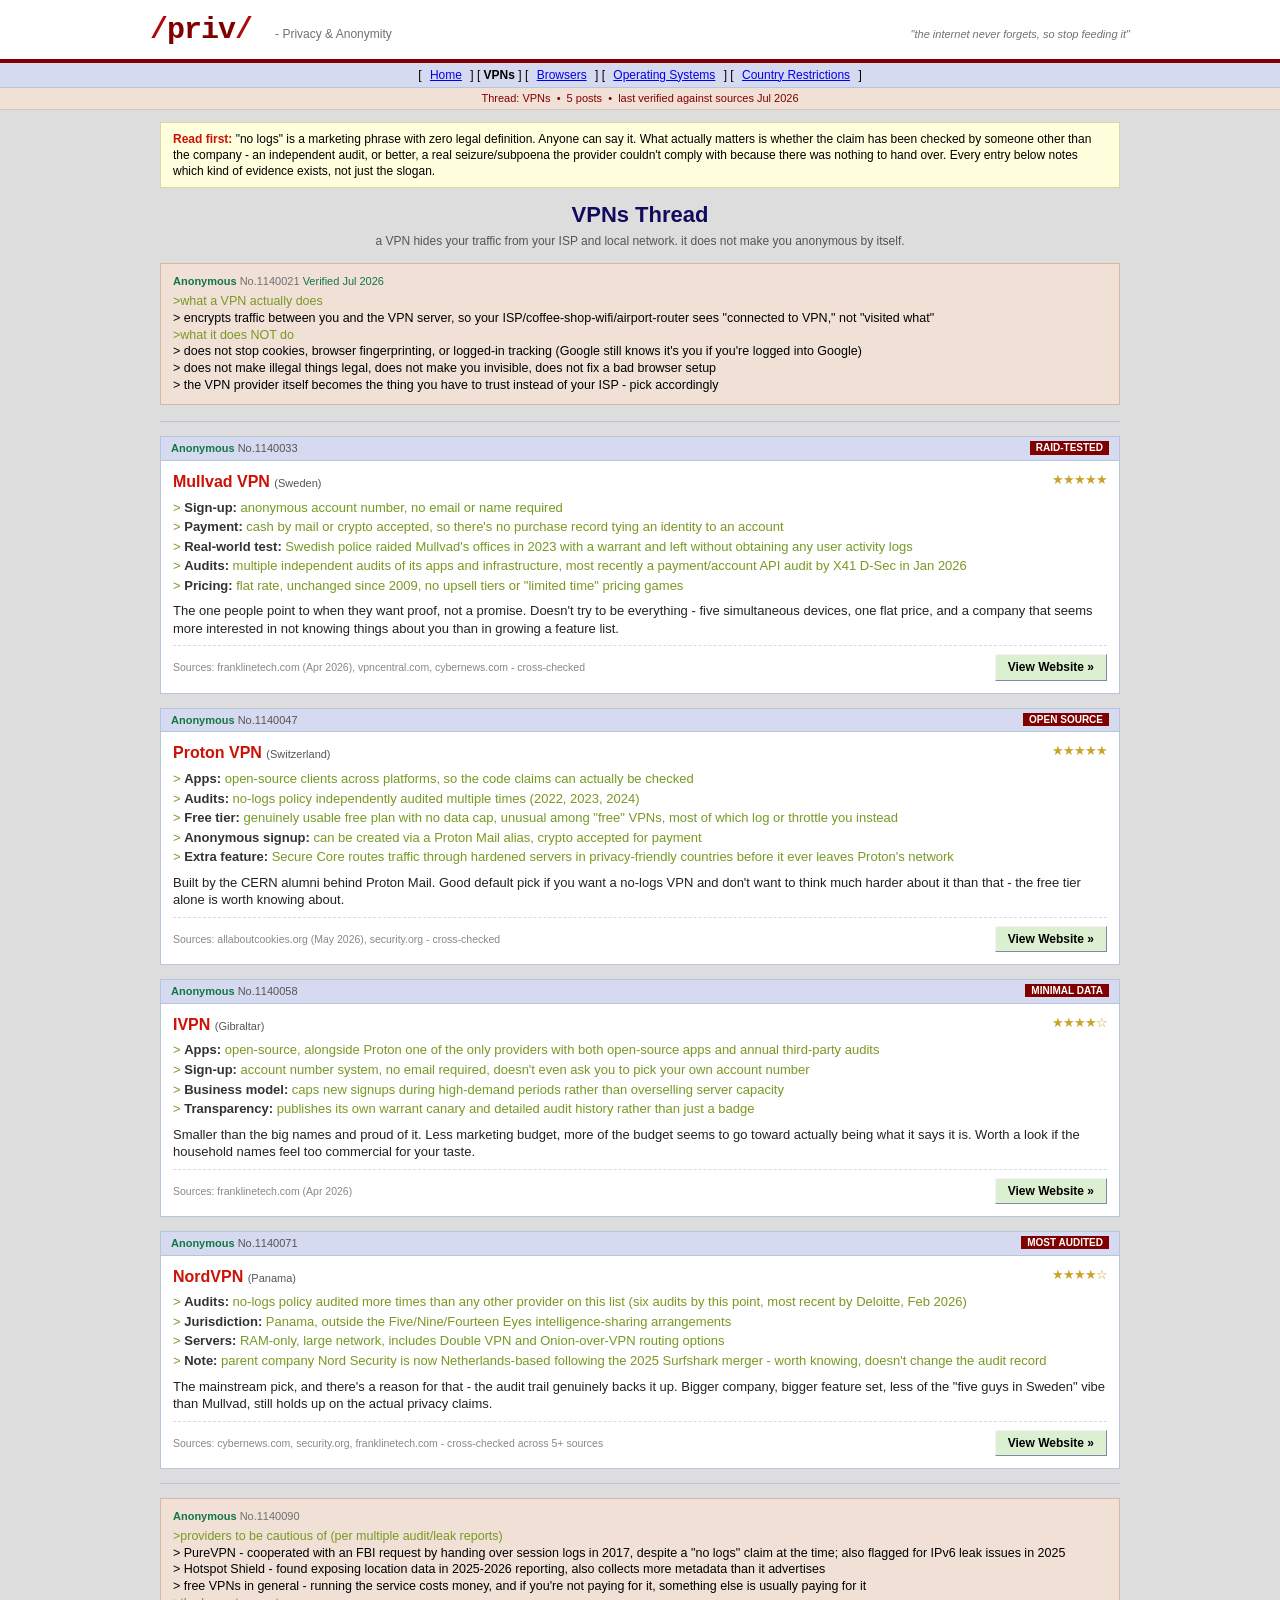
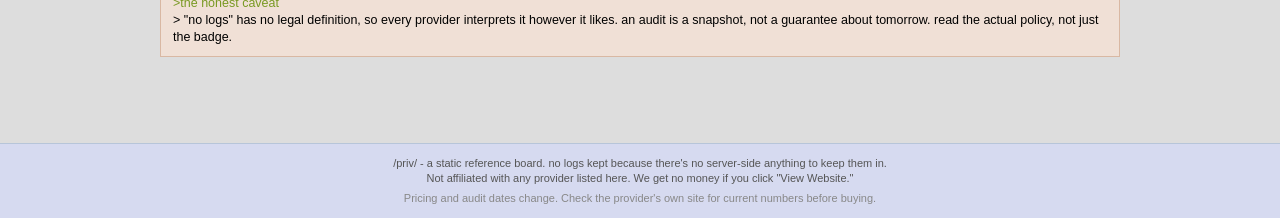
<file: vpns/index.html>
<!DOCTYPE html>
<html lang="en">
<head>
<meta charset="UTF-8">
<meta name="viewport" content="width=device-width, initial-scale=1.0">
<title>/priv/ - VPNs</title>
<link rel="stylesheet" href="../board.css">
</head>
<body>

<div class="siteHead">
  <div class="logoRow">
    <h1><span class="slash">/</span>priv<span class="slash">/</span> <small>- Privacy &amp; Anonymity</small></h1>
    <div class="tagline">"the internet never forgets, so stop feeding it"</div>
  </div>
</div>

<div class="boardStrip">
  [ <a href="../">Home</a> ]
  [ <span class="cur">VPNs</span> ]
  [ <a href="../browsers/">Browsers</a> ]
  [ <a href="../operating-systems/">Operating Systems</a> ]
  [ <a href="../countries/">Country Restrictions</a> ]
</div>
<div class="subStrip">
  Thread: VPNs &nbsp;&bull;&nbsp; 5 posts &nbsp;&bull;&nbsp; last verified against sources Jul 2026
</div>

<div class="wrap">

  <div class="banner">
    <b>Read first:</b> "no logs" is a marketing phrase with zero legal definition. Anyone can say it. What actually
    matters is whether the claim has been checked by someone other than the company - an independent audit, or better,
    a real seizure/subpoena the provider couldn't comply with because there was nothing to hand over. Every entry
    below notes which kind of evidence exists, not just the slogan.
  </div>

  <div class="pageTitle">
    <h2>VPNs Thread</h2>
    <div class="sub">a VPN hides your traffic from your ISP and local network. it does not make you anonymous by itself.</div>
  </div>

  <div class="opPost">
    <div class="postInfo"><span class="name">Anonymous</span> <span class="num">No.1140021</span> Verified Jul 2026</div>
    <span class="gt">&gt;what a VPN actually does</span><br>
    &gt; encrypts traffic between you and the VPN server, so your ISP/coffee-shop-wifi/airport-router sees "connected to VPN," not "visited what"<br>
    <span class="gt">&gt;what it does NOT do</span><br>
    &gt; does not stop cookies, browser fingerprinting, or logged-in tracking (Google still knows it's you if you're logged into Google)<br>
    &gt; does not make illegal things legal, does not make you invisible, does not fix a bad browser setup<br>
    &gt; the VPN provider itself becomes the thing you have to trust instead of your ISP - pick accordingly
  </div>

  <hr class="sep">

  <!-- Mullvad -->
  <div class="entry">
    <div class="postInfo">
      <span class="name">Anonymous</span> <span class="num">No.1140033</span>
      <span class="tag">RAID-TESTED</span>
    </div>
    <div class="entryBody">
      <div class="entryTitleRow">
        <h3>Mullvad VPN <span class="juris">(Sweden)</span></h3>
        <span class="stars">&#9733;&#9733;&#9733;&#9733;&#9733;</span>
      </div>
      <ul class="factList">
        <li><span class="k">Sign-up:</span> anonymous account number, no email or name required</li>
        <li><span class="k">Payment:</span> cash by mail or crypto accepted, so there's no purchase record tying an identity to an account</li>
        <li><span class="k">Real-world test:</span> Swedish police raided Mullvad's offices in 2023 with a warrant and left without obtaining any user activity logs</li>
        <li><span class="k">Audits:</span> multiple independent audits of its apps and infrastructure, most recently a payment/account API audit by X41 D-Sec in Jan 2026</li>
        <li><span class="k">Pricing:</span> flat rate, unchanged since 2009, no upsell tiers or "limited time" pricing games</li>
      </ul>
      <p class="entryDesc">The one people point to when they want proof, not a promise. Doesn't try to be everything -
      five simultaneous devices, one flat price, and a company that seems more interested in not knowing things about
      you than in growing a feature list.</p>
      <div class="entryFoot">
        <span class="srcNote">Sources: franklinetech.com (Apr 2026), vpncentral.com, cybernews.com - cross-checked</span>
        <a class="btn gud" href="https://mullvad.net" target="_blank" rel="noopener noreferrer">View Website &raquo;</a>
      </div>
    </div>
  </div>

  <!-- Proton VPN -->
  <div class="entry">
    <div class="postInfo">
      <span class="name">Anonymous</span> <span class="num">No.1140047</span>
      <span class="tag">OPEN SOURCE</span>
    </div>
    <div class="entryBody">
      <div class="entryTitleRow">
        <h3>Proton VPN <span class="juris">(Switzerland)</span></h3>
        <span class="stars">&#9733;&#9733;&#9733;&#9733;&#9733;</span>
      </div>
      <ul class="factList">
        <li><span class="k">Apps:</span> open-source clients across platforms, so the code claims can actually be checked</li>
        <li><span class="k">Audits:</span> no-logs policy independently audited multiple times (2022, 2023, 2024)</li>
        <li><span class="k">Free tier:</span> genuinely usable free plan with no data cap, unusual among "free" VPNs, most of which log or throttle you instead</li>
        <li><span class="k">Anonymous signup:</span> can be created via a Proton Mail alias, crypto accepted for payment</li>
        <li><span class="k">Extra feature:</span> Secure Core routes traffic through hardened servers in privacy-friendly countries before it ever leaves Proton's network</li>
      </ul>
      <p class="entryDesc">Built by the CERN alumni behind Proton Mail. Good default pick if you want a no-logs
      VPN and don't want to think much harder about it than that - the free tier alone is worth knowing about.</p>
      <div class="entryFoot">
        <span class="srcNote">Sources: allaboutcookies.org (May 2026), security.org - cross-checked</span>
        <a class="btn gud" href="https://protonvpn.com" target="_blank" rel="noopener noreferrer">View Website &raquo;</a>
      </div>
    </div>
  </div>

  <!-- IVPN -->
  <div class="entry">
    <div class="postInfo">
      <span class="name">Anonymous</span> <span class="num">No.1140058</span>
      <span class="tag">MINIMAL DATA</span>
    </div>
    <div class="entryBody">
      <div class="entryTitleRow">
        <h3>IVPN <span class="juris">(Gibraltar)</span></h3>
        <span class="stars">&#9733;&#9733;&#9733;&#9733;&#9734;</span>
      </div>
      <ul class="factList">
        <li><span class="k">Apps:</span> open-source, alongside Proton one of the only providers with both open-source apps and annual third-party audits</li>
        <li><span class="k">Sign-up:</span> account number system, no email required, doesn't even ask you to pick your own account number</li>
        <li><span class="k">Business model:</span> caps new signups during high-demand periods rather than overselling server capacity</li>
        <li><span class="k">Transparency:</span> publishes its own warrant canary and detailed audit history rather than just a badge</li>
      </ul>
      <p class="entryDesc">Smaller than the big names and proud of it. Less marketing budget, more of the budget seems
      to go toward actually being what it says it is. Worth a look if the household names feel too commercial for
      your taste.</p>
      <div class="entryFoot">
        <span class="srcNote">Sources: franklinetech.com (Apr 2026)</span>
        <a class="btn gud" href="https://www.ivpn.net" target="_blank" rel="noopener noreferrer">View Website &raquo;</a>
      </div>
    </div>
  </div>

  <!-- NordVPN -->
  <div class="entry">
    <div class="postInfo">
      <span class="name">Anonymous</span> <span class="num">No.1140071</span>
      <span class="tag">MOST AUDITED</span>
    </div>
    <div class="entryBody">
      <div class="entryTitleRow">
        <h3>NordVPN <span class="juris">(Panama)</span></h3>
        <span class="stars">&#9733;&#9733;&#9733;&#9733;&#9734;</span>
      </div>
      <ul class="factList">
        <li><span class="k">Audits:</span> no-logs policy audited more times than any other provider on this list (six audits by this point, most recent by Deloitte, Feb 2026)</li>
        <li><span class="k">Jurisdiction:</span> Panama, outside the Five/Nine/Fourteen Eyes intelligence-sharing arrangements</li>
        <li><span class="k">Servers:</span> RAM-only, large network, includes Double VPN and Onion-over-VPN routing options</li>
        <li><span class="k">Note:</span> parent company Nord Security is now Netherlands-based following the 2025 Surfshark merger - worth knowing, doesn't change the audit record</li>
      </ul>
      <p class="entryDesc">The mainstream pick, and there's a reason for that - the audit trail genuinely backs it
      up. Bigger company, bigger feature set, less of the "five guys in Sweden" vibe than Mullvad, still holds up
      on the actual privacy claims.</p>
      <div class="entryFoot">
        <span class="srcNote">Sources: cybernews.com, security.org, franklinetech.com - cross-checked across 5+ sources</span>
        <a class="btn gud" href="https://nordvpn.com" target="_blank" rel="noopener noreferrer">View Website &raquo;</a>
      </div>
    </div>
  </div>

  <hr class="sep">

  <div class="opPost">
    <div class="postInfo"><span class="name">Anonymous</span> <span class="num">No.1140090</span></div>
    <span class="gt">&gt;providers to be cautious of (per multiple audit/leak reports)</span><br>
    &gt; PureVPN - cooperated with an FBI request by handing over session logs in 2017, despite a "no logs" claim at the time; also flagged for IPv6 leak issues in 2025<br>
    &gt; Hotspot Shield - found exposing location data in 2025-2026 reporting, also collects more metadata than it advertises<br>
    &gt; free VPNs in general - running the service costs money, and if you're not paying for it, something else is usually paying for it<br>
    <span class="gt">&gt;the honest caveat</span><br>
    &gt; "no logs" has no legal definition, so every provider interprets it however it likes. an audit is a snapshot,
    not a guarantee about tomorrow. read the actual policy, not just the badge.
  </div>

</div>

<div class="siteFoot">
  /priv/ - a static reference board. no logs kept because there's no server-side anything to keep them in.<br>
  Not affiliated with any provider listed here. We get no money if you click "View Website."<br>
  <div class="ubb">Pricing and audit dates change. Check the provider's own site for current numbers before buying.</div>
</div>

</body>
</html>
</file>
<file: board.css>
* { box-sizing: border-box; }

html, body {
  margin: 0;
  padding: 0;
  background: #EEF2FF url('[data-uri]');
  background-color: #EEF2FF;
  color: #000000;
  font-family: Arial, Helvetica, sans-serif;
  font-size: 13px;
  line-height: 1.35;
}

a { color: #0000EE; text-decoration: underline; }
a:visited { color: #551A8B; }
a:hover { color: #DD0000; }

.siteHead {
  background: #FFFFFF;
  border-bottom: 4px solid #800000;
  padding: 10px 14px 8px 14px;
}

.siteHead .logoRow {
  display: flex;
  align-items: baseline;
  justify-content: space-between;
  flex-wrap: wrap;
  max-width: 980px;
  margin: 0 auto;
}

.siteHead h1 {
  font-family: "Courier New", Courier, monospace;
  font-size: 30px;
  margin: 0;
  color: #800000;
  letter-spacing: -1px;
}

.siteHead h1 .slash { color: #AF0A0F; }
.siteHead h1 small {
  font-family: Arial, Helvetica, sans-serif;
  font-size: 12px;
  color: #707070;
  letter-spacing: 0;
  font-weight: normal;
  margin-left: 6px;
}

.siteHead .tagline {
  font-size: 11px;
  color: #707070;
  font-style: italic;
}

.boardStrip {
  background: #D6DAF0;
  border-bottom: 1px solid #B7C5D9;
  padding: 4px 14px;
  font-size: 12px;
  text-align: center;
}

.boardStrip a { margin: 0 5px; white-space: nowrap; }
.boardStrip .cur { color: #000; font-weight: bold; text-decoration: none; }

.subStrip {
  background: #F0E0D6;
  border-bottom: 1px solid #D9C5B7;
  padding: 3px 14px;
  font-size: 11px;
  text-align: center;
  color: #800000;
}

.wrap {
  max-width: 980px;
  margin: 0 auto;
  padding: 12px 10px 40px 10px;
}

.banner {
  background: #FFFFDE;
  border: 1px solid #D9D9A5;
  padding: 8px 12px;
  margin-bottom: 12px;
  font-size: 12px;
}

.banner b { color: #CC1105; }

.pageTitle {
  text-align: center;
  margin: 6px 0 14px 0;
}
.pageTitle h2 {
  font-size: 22px;
  color: #0F0C5D;
  margin: 0 0 3px 0;
}
.pageTitle .sub {
  font-size: 12px;
  color: #555;
}

hr.sep {
  border: none;
  border-top: 1px solid #B7C5D9;
  margin: 14px 0;
}

.opPost {
  background: #F0E0D6;
  border: 1px solid #D9B8A3;
  padding: 10px 12px;
  margin-bottom: 16px;
  font-size: 12.5px;
}
.opPost .postInfo { font-size: 11px; color: #117743; margin-bottom: 4px; }
.opPost .postInfo .name { color: #117743; font-weight: bold; }
.opPost .postInfo .num { color: #707070; }
.gt { color: #789922; }

.entry {
  background: #FFFFFF;
  border: 1px solid #B7C5D9;
  margin-bottom: 14px;
  padding: 0;
}

.entry .postInfo {
  background: #D6DAF0;
  padding: 4px 10px;
  font-size: 11px;
  border-bottom: 1px solid #B7C5D9;
}
.entry .postInfo .name { color: #117743; font-weight: bold; }
.entry .postInfo .num { color: #555; }
.entry .postInfo .tag {
  float: right;
  background: #800000;
  color: #fff;
  padding: 0 6px;
  font-weight: bold;
  font-size: 10px;
}

.entryBody {
  padding: 10px 12px 12px 12px;
}

.entryTitleRow {
  display: flex;
  justify-content: space-between;
  align-items: flex-start;
  flex-wrap: wrap;
  gap: 8px;
  margin-bottom: 6px;
}

.entryBody h3 {
  margin: 0;
  font-size: 16px;
  color: #CC1105;
}
.entryBody h3 .juris {
  font-size: 11px;
  color: #555;
  font-weight: normal;
}

.factList { margin: 6px 0 8px 0; padding: 0; list-style: none; }
.factList li {
  color: #789922;
  margin: 2px 0;
  padding-left: 0;
}
.factList li:before { content: "> "; color: #789922; }
.factList li .k { color: #333; font-weight: bold; }

.entryDesc { color: #222; margin: 6px 0 8px 0; }

.entryFoot {
  display: flex;
  align-items: center;
  justify-content: space-between;
  flex-wrap: wrap;
  gap: 8px;
  margin-top: 8px;
  padding-top: 8px;
  border-top: 1px dashed #D6DAF0;
}

.srcNote { font-size: 10.5px; color: #888; }

.btn {
  display: inline-block;
  font-family: Arial, Helvetica, sans-serif;
  font-size: 12px;
  font-weight: bold;
  color: #000 !important;
  text-decoration: none !important;
  background: #D6DAF0;
  border-top: 1px solid #F3F5FB;
  border-left: 1px solid #F3F5FB;
  border-right: 1px solid #7D8AAE;
  border-bottom: 1px solid #7D8AAE;
  padding: 4px 12px;
}
.btn:active {
  border-top: 1px solid #7D8AAE;
  border-left: 1px solid #7D8AAE;
  border-right: 1px solid #F3F5FB;
  border-bottom: 1px solid #F3F5FB;
}
.btn:hover { background: #C4CAEE; }

.btn.warn { background: #F0D6D6; }
.btn.warn:hover { background: #EEC0C0; }
.btn.gud { background: #DCEFD1; }
.btn.gud:hover { background: #CBE7BB; }

.sev {
  display: inline-block;
  font-size: 10px;
  font-weight: bold;
  padding: 1px 6px;
  color: #fff;
}
.sev-ban   { background: #AF0A0F; }
.sev-heavy { background: #C87226; }
.sev-cond  { background: #B79B1F; color:#000; }
.sev-watch { background: #4B7A3D; }

.stars { color: #C9A227; letter-spacing: -1px; font-size: 13px; }

.ctable {
  width: 100%;
  border-collapse: collapse;
  background: #fff;
  font-size: 12px;
  margin-bottom: 10px;
}
.ctable th {
  background: #800000;
  color: #fff;
  text-align: left;
  padding: 5px 8px;
  font-size: 11px;
}
.ctable td {
  border-bottom: 1px solid #E3E7F5;
  padding: 6px 8px;
  vertical-align: top;
}
.ctable tr:nth-child(even) td { background: #F5F7FC; }
.ctable tr:hover td { background: #EDE7D6; }

.siteFoot {
  background: #D6DAF0;
  border-top: 1px solid #B7C5D9;
  padding: 12px 14px;
  font-size: 11px;
  color: #555;
  text-align: center;
  margin-top: 30px;
}
.siteFoot .ubb { margin-top: 6px; color: #888; }

.pill {
  display: inline-block;
  background: #EEF2FF;
  border: 1px solid #B7C5D9;
  font-size: 10.5px;
  padding: 1px 6px;
  margin: 0 3px 3px 0;
  color: #333;
}

.threadNote {
  font-size: 11px;
  color: #888;
  text-align: center;
  margin: 18px 0;
}

.catGrid {
  display: grid;
  grid-template-columns: repeat(2, 1fr);
  gap: 14px;
  margin: 16px 0;
}
@media (max-width: 700px) {
  .catGrid { grid-template-columns: 1fr; }
  .siteHead .logoRow { flex-direction: column; }
  .entryTitleRow { flex-direction: column; }
}
.catCard {
  background: #fff;
  border: 1px solid #B7C5D9;
  padding: 12px;
  text-align: center;
}
.catCard .bignum {
  font-family: "Courier New", monospace;
  font-size: 26px;
  color: #800000;
  font-weight: bold;
}
.catCard a.cardlink {
  display: block;
  font-size: 14px;
  font-weight: bold;
  margin: 4px 0 4px 0;
}
.catCard .desc { font-size: 11px; color: #555; }

:focus-visible {
  outline: 2px solid #CC1105;
  outline-offset: 1px;
}
</file>
